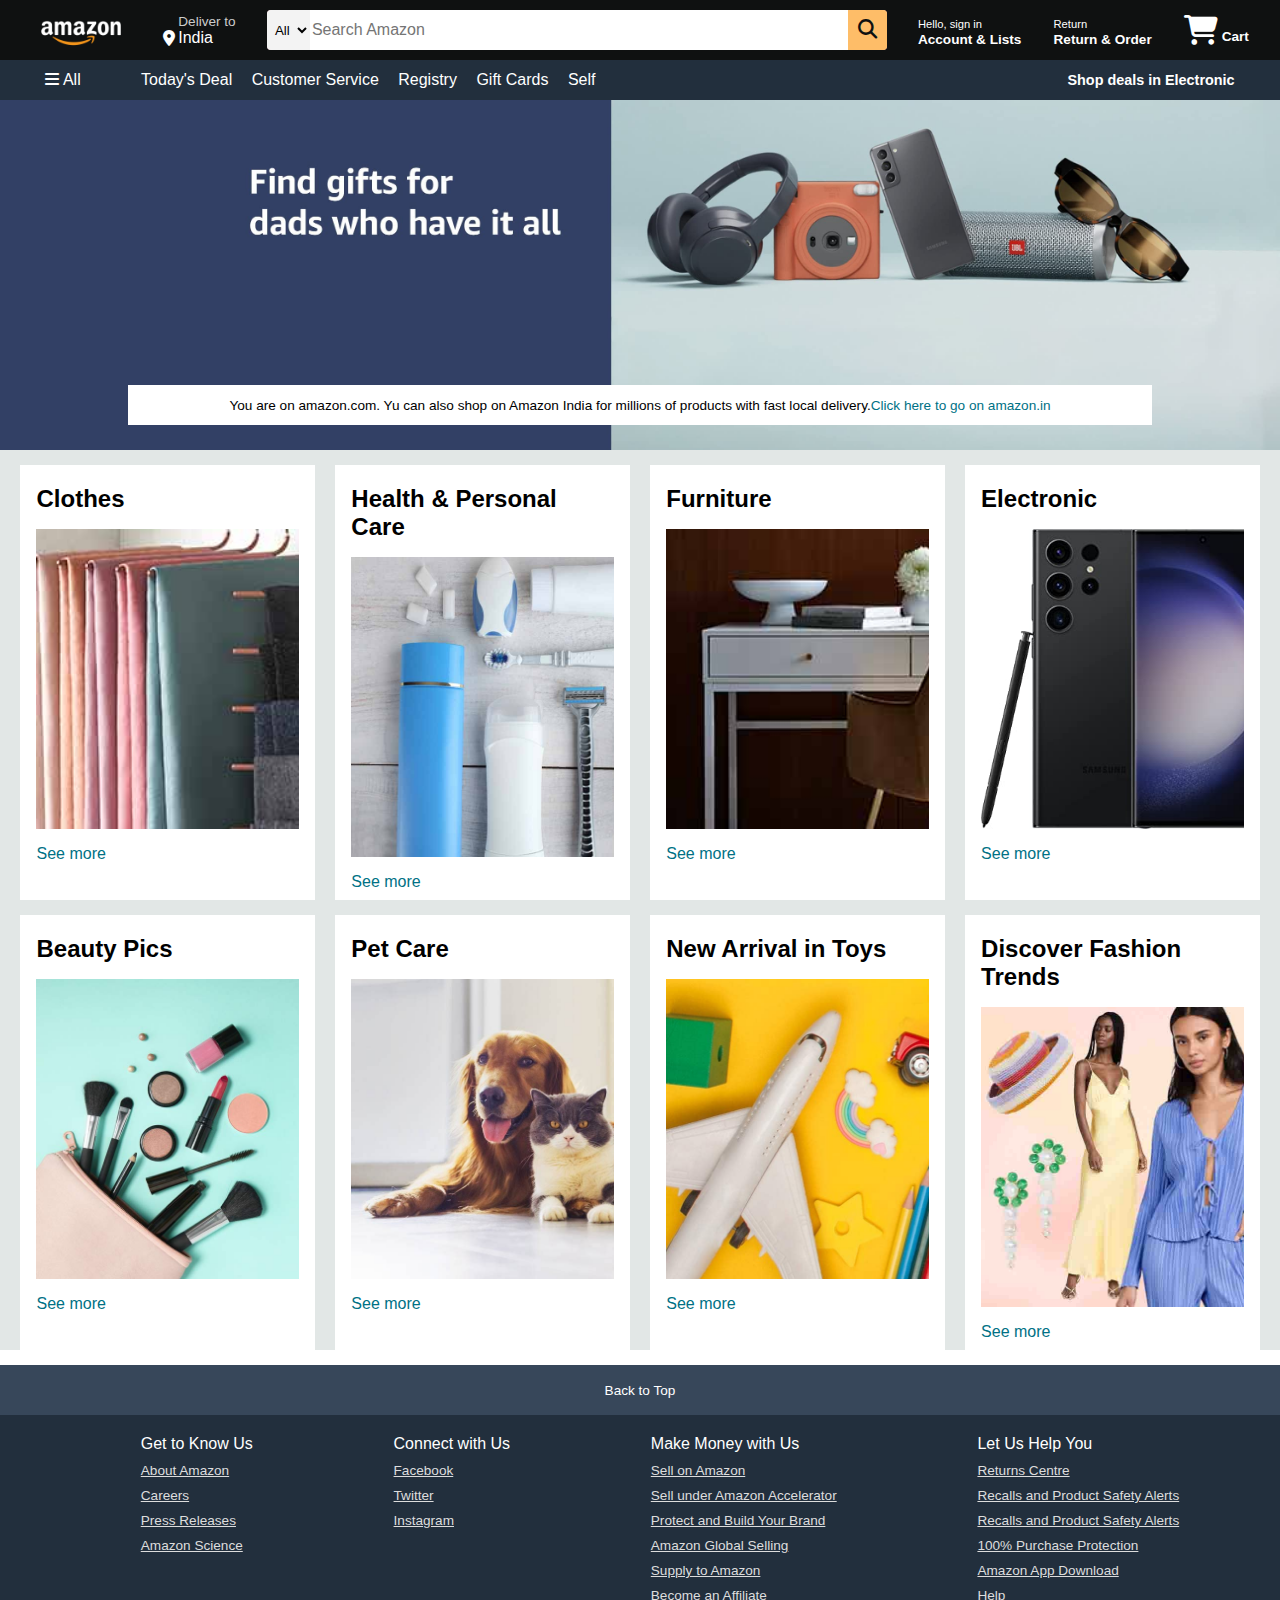
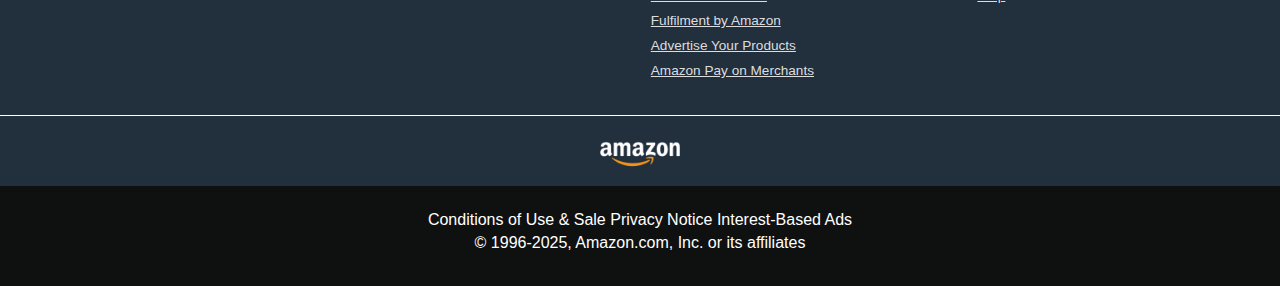
<file: Amazon/index.html>
<!DOCTYPE html>
<html lang="en">
<head>
    <meta charset="UTF-8">
    <meta name="viewport" content="width=device-width, initial-scale=1.0">
    <title>Amazon</title>
    <link rel="stylesheet" href="https://cdnjs.cloudflare.com/ajax/libs/font-awesome/6.7.2/css/all.min.css" integrity="sha512-Evv84Mr4kqVGRNSgIGL/F/aIDqQb7xQ2vcrdIwxfjThSH8CSR7PBEakCr51Ck+w+/U6swU2Im1vVX0SVk9ABhg==" crossorigin="anonymous" referrerpolicy="no-referrer" />
    <link rel="stylesheet" href="./style.css">
</head>
<body>
    <header>
        <div class="navbar">
            <div class="nav-logo border">
                <div class="logo"></div>
            </div>
            <div class="nav-address border">
                <p class="add-first">Deliver to</p>
                <div class="add-icon">
                    <i class="fa-solid fa-location-dot"></i>
                    <p class="add-second">India</p>
                </div>
            </div>

            <div class="nav-search">
                <select class="search-select">
                    <option>All</option>
                </select>
                <input placeholder="Search Amazon" class="search-input">
                <div class="search-icon">
                    <i class="fa-solid fa-magnifying-glass"></i>
                </div>
            </div>

            <div class="nav-singin border">
                <p><span>Hello, sign in</span></p>
                <p class="nav-second">Account & Lists</p>
            </div >

            <div class="nav-return border">
                <p><span>Return</span></p>
                <p class="nav-second">Return & Order</p>
            </div >

            <div class="nav-cart border">
                <i class="fa-solid fa-cart-shopping"></i>
                Cart
            </div>
        </div>

        <div class="panel">
            <div class="panel-all">
                <i class="fa-solid fa-bars"></i>
                All
            </div>
            <div class="panel-ops">
                <p>Today's Deal</p>
                <p>Customer Service</p>
                <p>Registry</p>
                <P>Gift Cards</P>
                <p>Self</p>
            </div>
            <div class="panel-deals">
                Shop deals in Electronic
            </div>
        </div>
    </header> 
    
    <div class="hero-section">
        <div class="hero-msg">
            <p>You are on amazon.com. Yu can also shop on Amazon India for millions of products with fast local delivery.<a>Click here to go on amazon.in</a> </p>
        </div>
    </div>

    <div class="shop-section">
        <div class="box">
            <div class="box-content">
                <h2>Clothes</h2>
                <div class="box-img" style="background-image: url('./images/box1_image.jpg');"></div>
                <p>See more</p>
            </div>
        </div>
        <div class="box">
            <div class="box-content">
                <h2>Health & Personal Care</h2>
                <div class="box-img" style="background-image: url('./images/box2_image.jpg');"></div>
                <p>See more</p>
            </div>
        </div>
        <div class="box">
            <div class="box-content">
                <h2>Furniture</h2>
                <div class="box-img" style="background-image: url('./images/box3_image.jpg');"></div>
                <p>See more</p>
            </div>
        </div>
        <div class="box">
            <div class="box-content">
                <h2>Electronic</h2>
                <div class="box-img" style="background-image: url('./images/box4_image.jpg');"></div>
                <p>See more</p>
            </div>
        </div>

        <div class="box">
            <div class="box-content">
                <h2>Beauty Pics</h2>
                <div class="box-img" style="background-image: url('./images/box5_image.jpg');"></div>
                <p>See more</p>
            </div>
        </div>
        <div class="box">
            <div class="box-content">
                <h2>Pet Care</h2>
                <div class="box-img" style="background-image: url('./images/box6_image.jpg');"></div>
                <p>See more</p>
            </div>
        </div>
        <div class="box">
            <div class="box-content">
                <h2>New Arrival in Toys</h2>
                <div class="box-img" style="background-image: url('./images/box7_image.jpg');"></div>
                <p>See more</p>
            </div>
        </div>
        <div class="box">
            <div class="box-content">
                <h2>Discover Fashion Trends</h2>
                <div class="box-img" style="background-image: url('./images/box8_image.jpg');"></div>
                <p>See more</p>
            </div>
        </div>
    </div>

    <footer>
        <div class="foot-panel1">
            Back to Top
        </div>

        <div class="foot-panel2">
            <ul>
                <p>Get to Know Us</p>
                <a href="">About Amazon</a>
                <a href="">Careers</a>
                <a href="">Press Releases</a>
                <a href="">Amazon Science</a>
            </ul>

            <ul>
                <p>Connect with Us</p>
                <a href="">Facebook</a>
                <a href="">Twitter</a>
                <a href="">Instagram</a>
            </ul>

            <ul>
                <p>Make Money with Us</p>
                <a href="">Sell on Amazon</a>
                <a href="">Sell under Amazon Accelerator</a>
                <a href="">Protect and Build Your Brand</a>
                <a href="">Amazon Global Selling</a>
                <a href="">Supply to Amazon</a>
                <a href="">Become an Affiliate</a>
                <a href="">Fulfilment by Amazon</a>
                <a href="">Advertise Your Products</a>
                <a href="">Amazon Pay on Merchants</a>
            </ul>


            <ul>
                <p>Let Us Help You</p>
                <a href="">Returns Centre</a>
                <a href="">Recalls and Product Safety Alerts</a>
                <a href="">Recalls and Product Safety Alerts</a>
                <a href="">100% Purchase Protection</a>
                <a href="">Amazon App Download</a>
                <a href="">Help</a>
            </ul>
        </div>

        <div class="foot-panel3">
            <div class="logo"></div>
        </div>

        <div class="foot-panel4">
            <div class="pages">
                <a>Conditions of Use & Sale</a>
                <a>Privacy Notice</a>
                <a>Interest-Based Ads</a>
            </div>
            <div class="copyright">
                © 1996-2025, Amazon.com, Inc. or its affiliates 
            </div>
        </div>
    </footer>
</body>
</html>
</file>
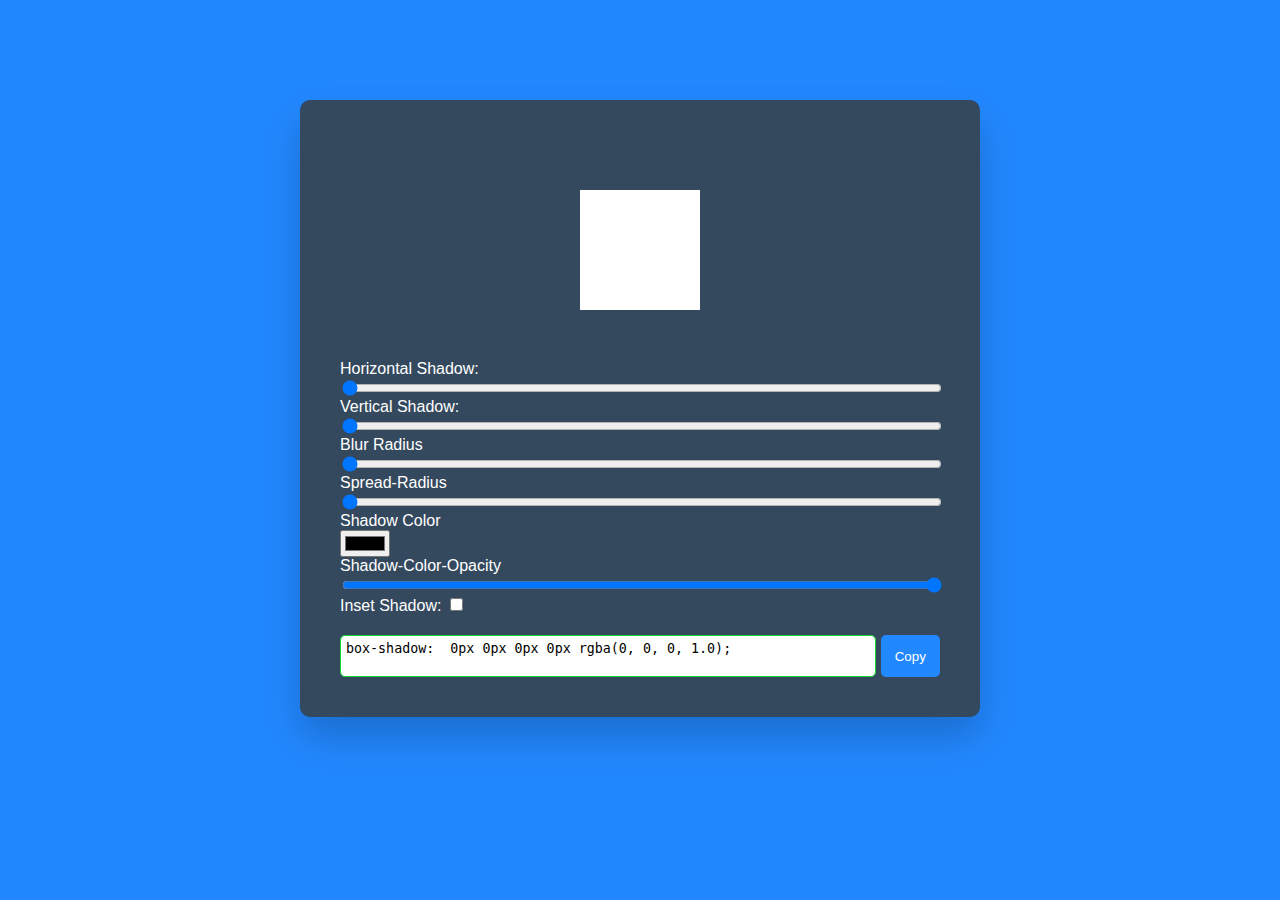
<file: Box-shadow/index.html>
<!DOCTYPE html>
<html lang="en">
<head>
    <meta charset="UTF-8">
    <meta name="viewport" content="width=device-width, initial-scale=1.0">
    <title>Box Shadow Generator</title>
    <link rel="stylesheet" href="./style.css">
</head>
<body>
    <div class="container">
        <div class="result">
            <div id="element"></div>
        </div>
        <div class="sliders">
            <div class="slider-wrapper">
                <label for="h-shadow">Horizontal Shadow:</label>
                <input type="range" id="h-shadow" max="100" min="0" value="0">
            </div>

            <div class="slider-wrapper">
                <label for="v-shadow">Vertical Shadow:</label>
                <input type="range" id="v-shadow" max="100" min="0" value="0">
            </div>

            <div class="slider-wrapper">
                <label for="blur-radius">Blur Radius</label>
                <input type="range" id="blur-radius" max="100" min="0" value="0">
            </div>

            <div class="slider-wrapper">
                <label for="spread-radius">Spread-Radius</label>
                <input type="range" id="spread-radius" max="100" min="0" value="0">
            </div>

            <div class="slider-wrapper">
                <label for="shadow-color">Shadow Color</label>
                <input type="color" id="shadow-color" 
                >
            </div>

            <div class="slider-wrapper">
                <label for="shadow-color-opacity">Shadow-Color-Opacity</label>
                <input type="range" id="shadow-color-opacity" max="1" min="0" value="1" step="0.1">
            </div>

            <div class="input-wrapper">
                <label for="shadow-inset">Inset Shadow:</label>
                <input type="checkbox" id="shadow-inset">
            </div>

            <div class="code-wrapper">
                <textarea id="code" rows="2"></textarea>
                <button onclick="copyCode()">Copy</button>
            </div>


        </div>
    </div>
    <script src="./app.js"></script>
</body>
</html>
</file>
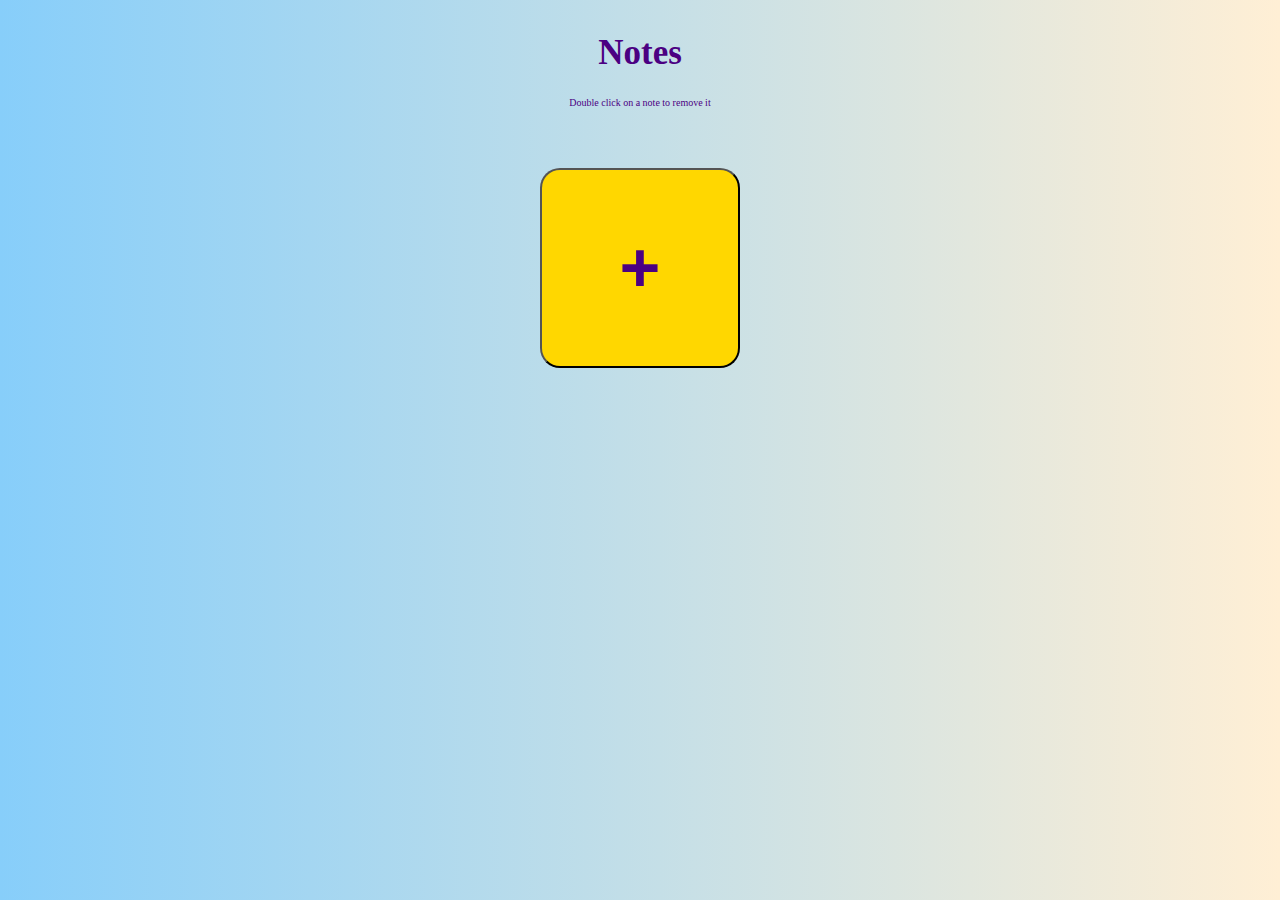
<file: Notes/index.html>
<!DOCTYPE html>
<html lang="en">
<head>
    <meta charset="UTF-8">
    <meta name="viewport" content="width=device-width, initial-scale=1.0">
    <title>Notes Application</title>
    <link rel="stylesheet" href="./style.css">
</head>
<body>

    <h1 class ="heading">Notes</h1>
    <p class="info-text">Double click on a note to remove it</p>

    <div class="app" id="App">
        <!-- <textarea class="note" cols="30" rows="10" placeholder="Empty Note"></textarea> -->
        <button class="btn" id="btn">+</button>
    </div>
    
    <script src="./script.js"></script>
</body>
</html>
</file>
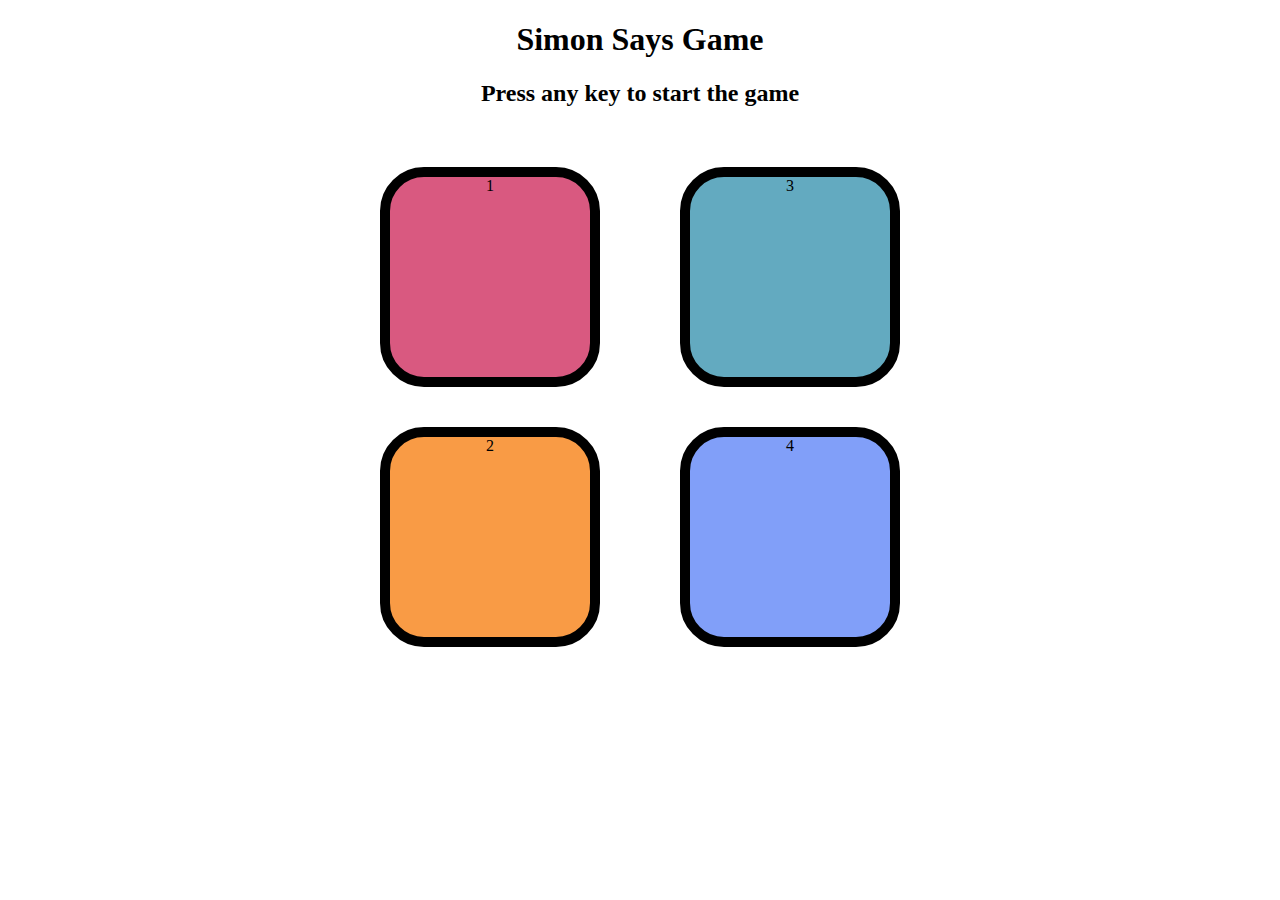
<file: simon game/index.html>
<!DOCTYPE html>
<html lang="en">
<head>
    <meta charset="UTF-8">
    <meta name="viewport" content="width=device-width, initial-scale=1.0">
    <title>Simon Game</title>
    <link rel="stylesheet" href="./style.css">
</head>
<body>
    <h1>Simon Says Game</h1>
    <h2>Press any key to start the game</h2>
    <div class="btn-container">
        <div class="line-one">
            <div class="btn red " type="button" id="red">1</div>
            <div class="btn yellow" type="button" id="yellow">2</div> 
        </div>
        <div class="line-two">
            <div class="btn green" type = "button" id="green">3</div>
            <div class="btn purple" type = "button" id="purple">4</div>         
       </div>
    </div>
    <script src="./script.js"></script>
</body>
</html>
</file>
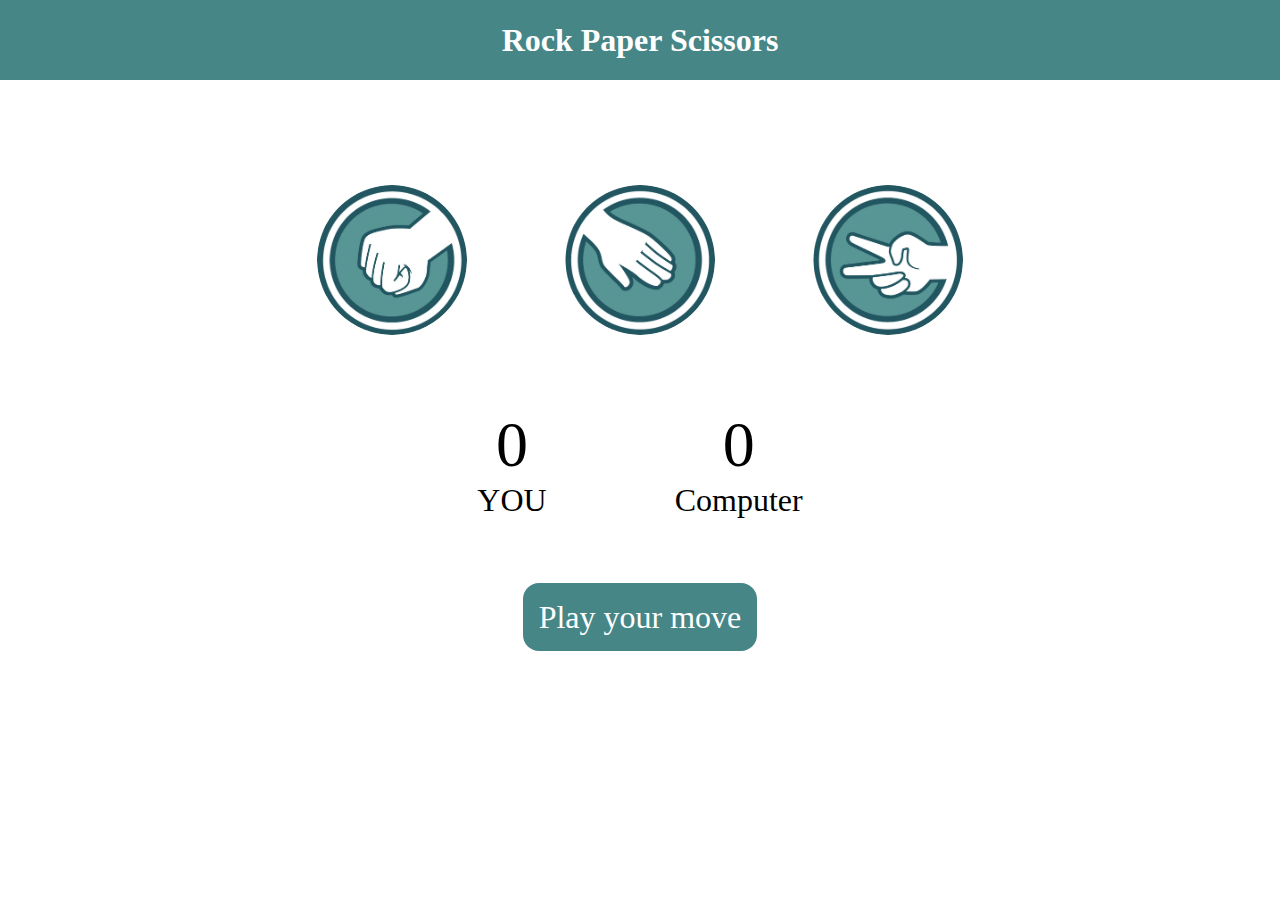
<file: Stone, Paper & Scissors Game/index.html>
<!DOCTYPE html>
<html lang="en">
<head>
    <meta charset="UTF-8">
    <meta name="viewport" content="width=device-width, initial-scale=1.0">
    <title>Game</title>
    <link rel="stylesheet" href="./style.css">
</head>
<body>
    <h1>Rock Paper Scissors</h1>
    <div class="choices">
        <div class="choice" id="rock">
            <img src="./images/rock.png">
        </div>
        <div class="choice" id="paper">
            <img src="./images/paper.png">
        </div>
        <div class="choice" id="scissors">
            <img src="./images/scissor.png">
        </div>
    </div>
    <div class="score-board">
        <div class="score">
            <p id="user-score">0</p>
            <p>YOU</p>
        </div>
        <div class="score">
            <p id="comp-score">0</p>
            <p>Computer</p>
        </div>
    </div>

    <div class="msg-container">
        <p id="msg">Play your move</p>
    </div>
</body>
<script src="./script.js"></script>
</html>
</file>
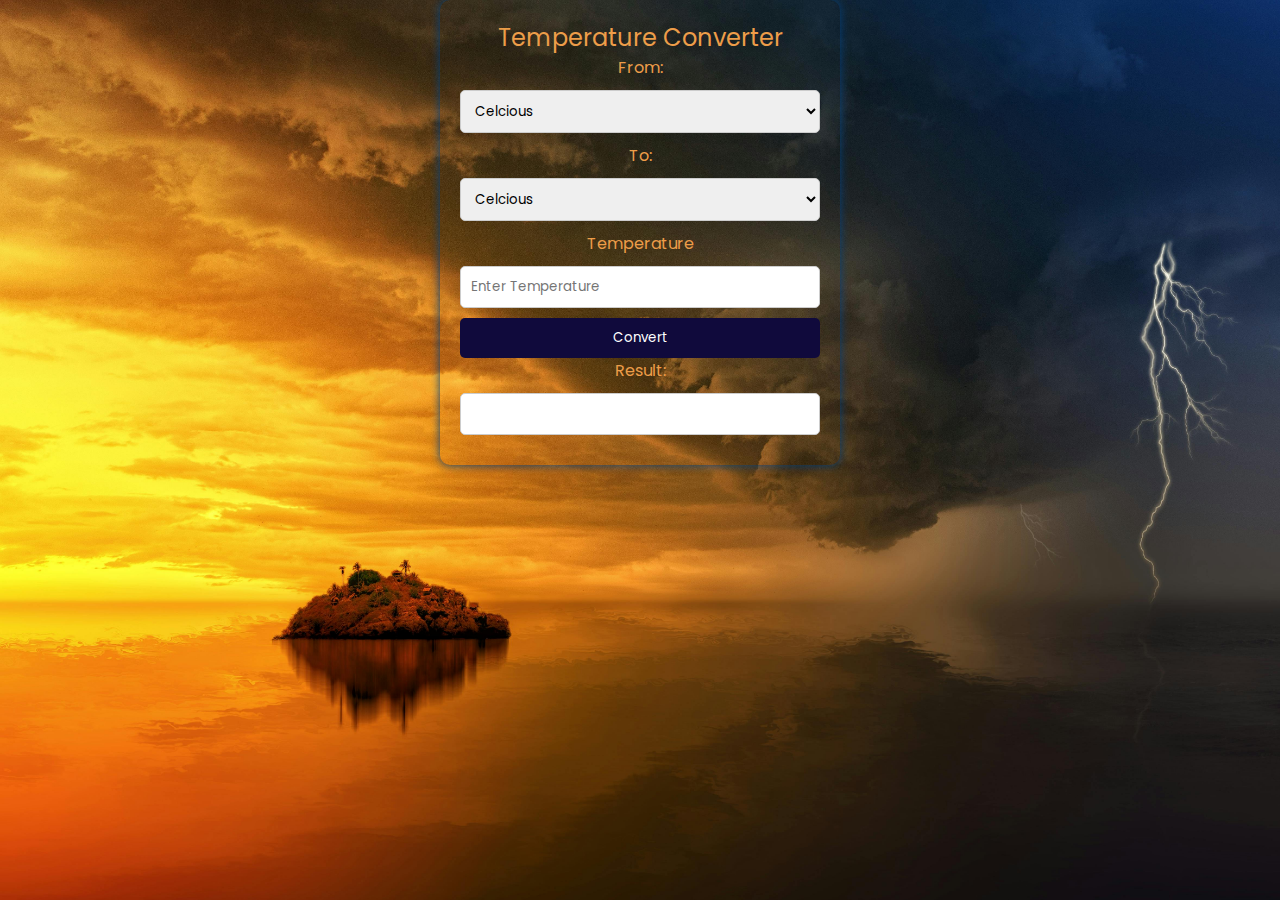
<file: Temperature-Converter/index.html>
<!DOCTYPE html>
<html lang="en">

<head>
    <meta charset="UTF-8">
    <meta name="viewport" content="width=device-width, initial-scale=1.0">
    <title>Temperature Converter</title>
    <link rel="stylesheet" href="./stylesheet.css"> 
    <link rel="preconnect" href="https://fonts.googleapis.com" />
    <link rel="preconnect" href="https://fonts.gstatic.com" crossorigin />
    <link
        href="https://fonts.googleapis.com/css2?family=Poppins&display=swap"
        rel="stylesheet"
      />
</head>

<body> 
<div class="background">
    <div class="converter">
        <h2>Temperature Converter</h2>
        <label for="fromUnit">From:</label>
        <select id="fromUnit">
            <option value="C">Celcious</option>
            <option value="F">Fahrenheit</option>
            <option value="K">Kelvin</option>
        </select>
        
        <label for="toUnit">To:</label>
        <select id="toUnit">
            <option value="C">Celcious</option>
            <option value="F">Fahrenheit</option>
            <option value="K">Kelvin</option>
        </select>

        <label for="temperature">Temperature</label>
        <input type="number" id="temperature" placeholder="Enter Temperature">
        <button onclick="convert()">Convert</button>

        <label for="result">Result:</label>
        <input type="text" id="result" readonly>
    </div> 

<script src="./script.js"></script>  
</div> 
</body>

</html>
</file>
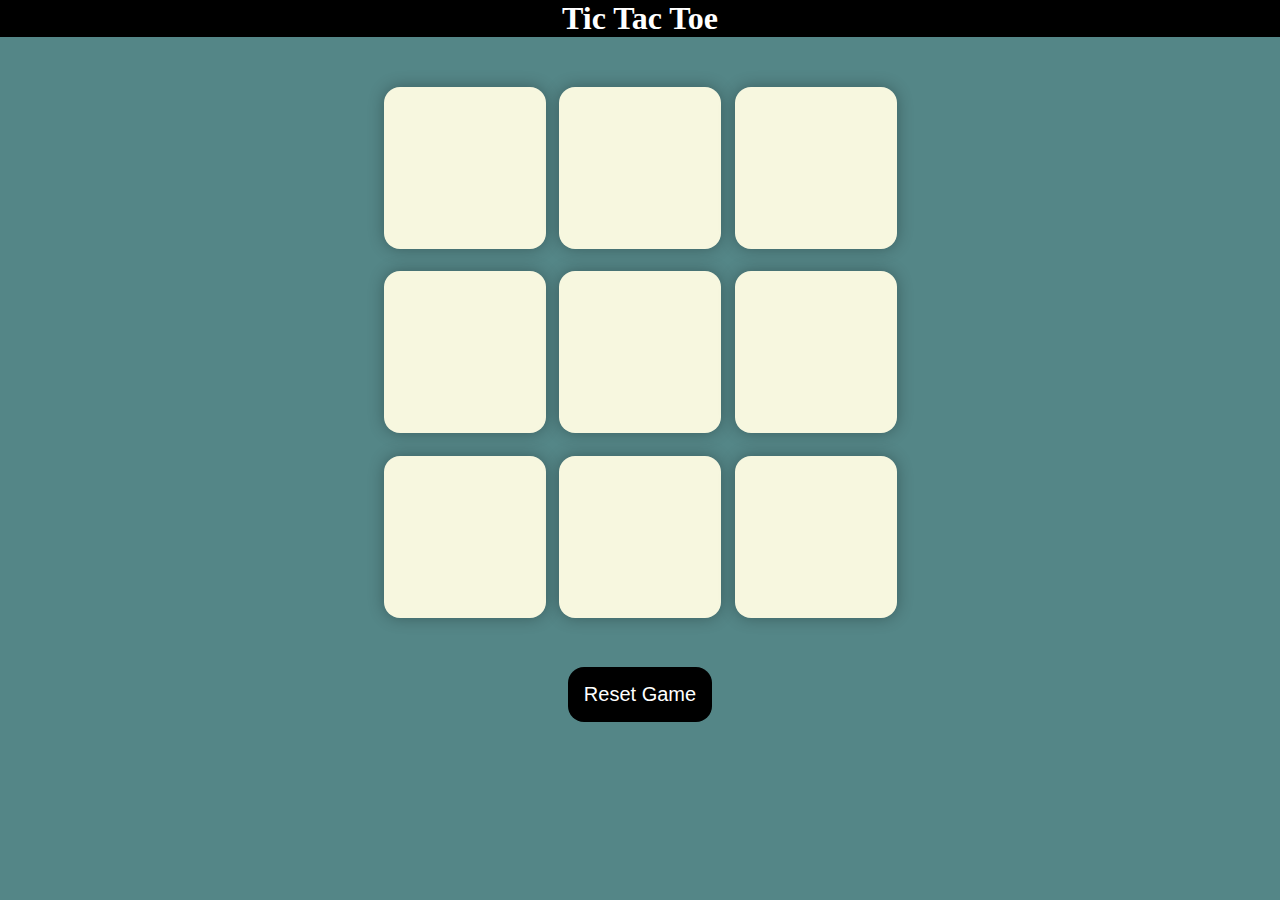
<file: TIC TAC TOE Game/index.html>
<!DOCTYPE html>
<html lang="en">
<head>
    <meta charset="UTF-8">
    <meta name="viewport" content="width=device-width, initial-scale=1.0">
    <title>Tic Tac Toe Game</title>
    <link rel="stylesheet" href="./style.css">
</head>
<body>
    <div class="msg-container hide">
        <p id="msg">winner</p>
        <button id="new-btn">New Game</button>
    </div>
    <main>
        <h1>Tic Tac Toe</h1>
        <div class="container">
            <div class="game">
                <div class="box"></div>
                <div class="box"></div>
                <div class="box"></div>
                <div class="box"></div>
                <div class="box"></div>
                <div class="box"></div>
                <div class="box"></div>
                <div class="box"></div>
                <div class="box"></div>
            </div>
        </div>
        <button id="reset-btn">Reset Game</button>
    </main>
    <script src="./script.js"></script>
</body>
</html>
</file>
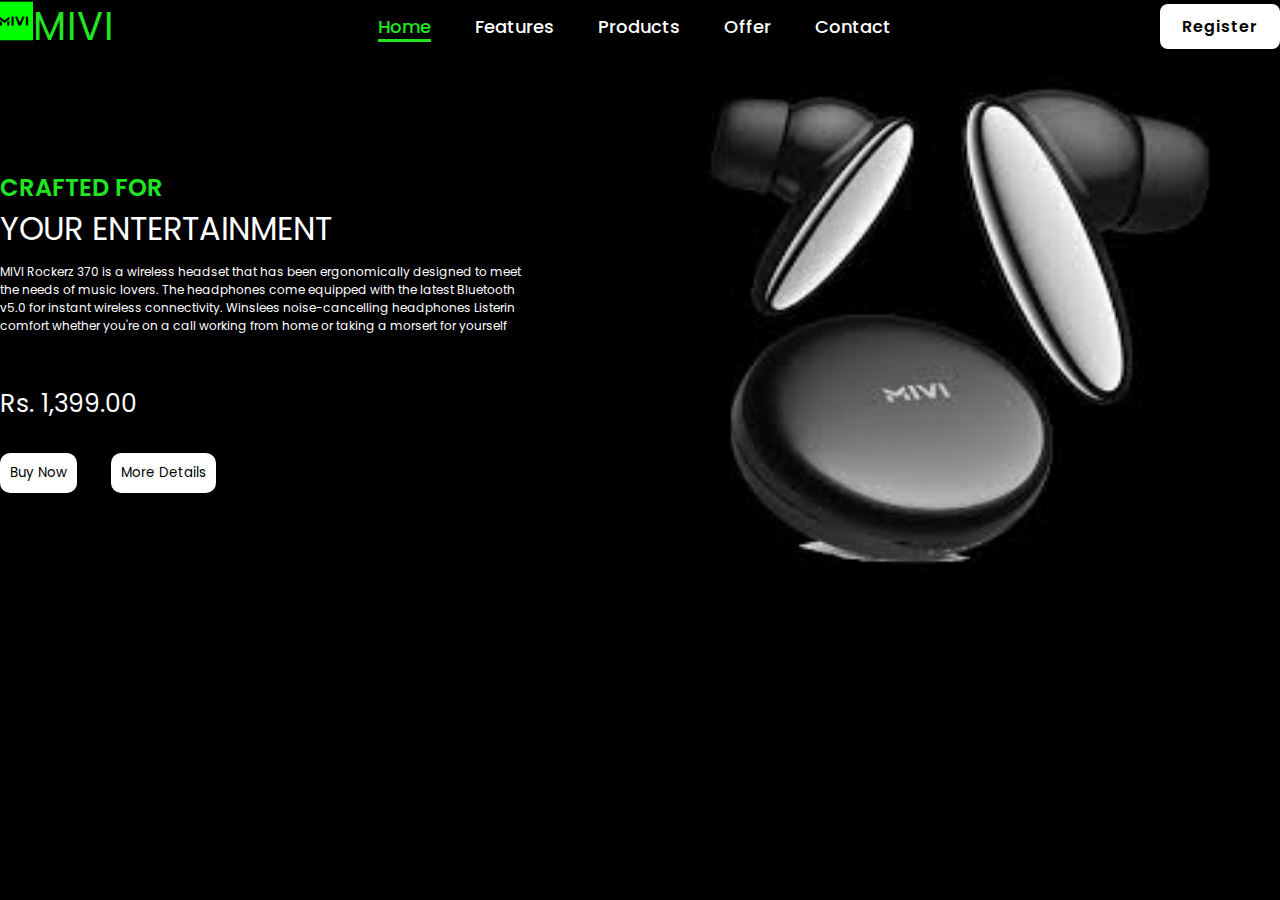
<file: Mivi_Landingpage/MIVI/index.html>
<!DOCTYPE html>
<html lang="en">
<head>
  <meta charset="UTF-8">
  <meta name="viewport" content="width=device-width, initial-scale=1.0">
  <title>MIVI-Airpods</title>
  <link rel="stylesheet" href="./style.css">
  <link rel="preconnect" href="https://fonts.googleapis.com" />
  <link rel="preconnect" href="https://fonts.gstatic.com" crossorigin />
  <link
      href="https://fonts.googleapis.com/css2?family=Poppins&display=swap"
      rel="stylesheet"
    />
    <link
      rel="stylesheet"
      href="https://cdnjs.cloudflare.com/ajax/libs/font-awesome/6.4.0/css/all.min.css"
    />
</head>
<body>
  <header class="header">
    <a href="#" class="logo"> <img src="./logo.png" alt=""><span>MIVI</span></a>

    <nav class="navbar">
        <a href="#" class="active">Home</a>
        <a href="#">Features</a>
        <a href="#">Products</a>
        <a href="#">Offer</a>
        <a href="#">Contact</a>
     </nav>
     <a href="#" class="register">Register</a>
</header>
<div class="container">
  <div class="left">
    <h2>CRAFTED FOR <h2>
      <h1>YOUR ENTERTAINMENT</h1>
      <p>MIVI Rockerz 370 is a wireless headset that has been ergonomically
       designed to meet the needs of music lovers. The headphones come
        equipped with the latest Bluetooth v5.0 for instant wireless connectivity.
        Winslees noise-cancelling headphones Listerin comfort whether you're on a 
        call working from home or taking a morsert for yourself</p>
        <h3>Rs. 1,399.00</h3>
        <button>Buy Now</button>
        <button>More Details</button>
  </div>

  <div class="right">
    <img src="./right.jpeg" alt="">
  </div>
</div>
</body>
</html>
</file>
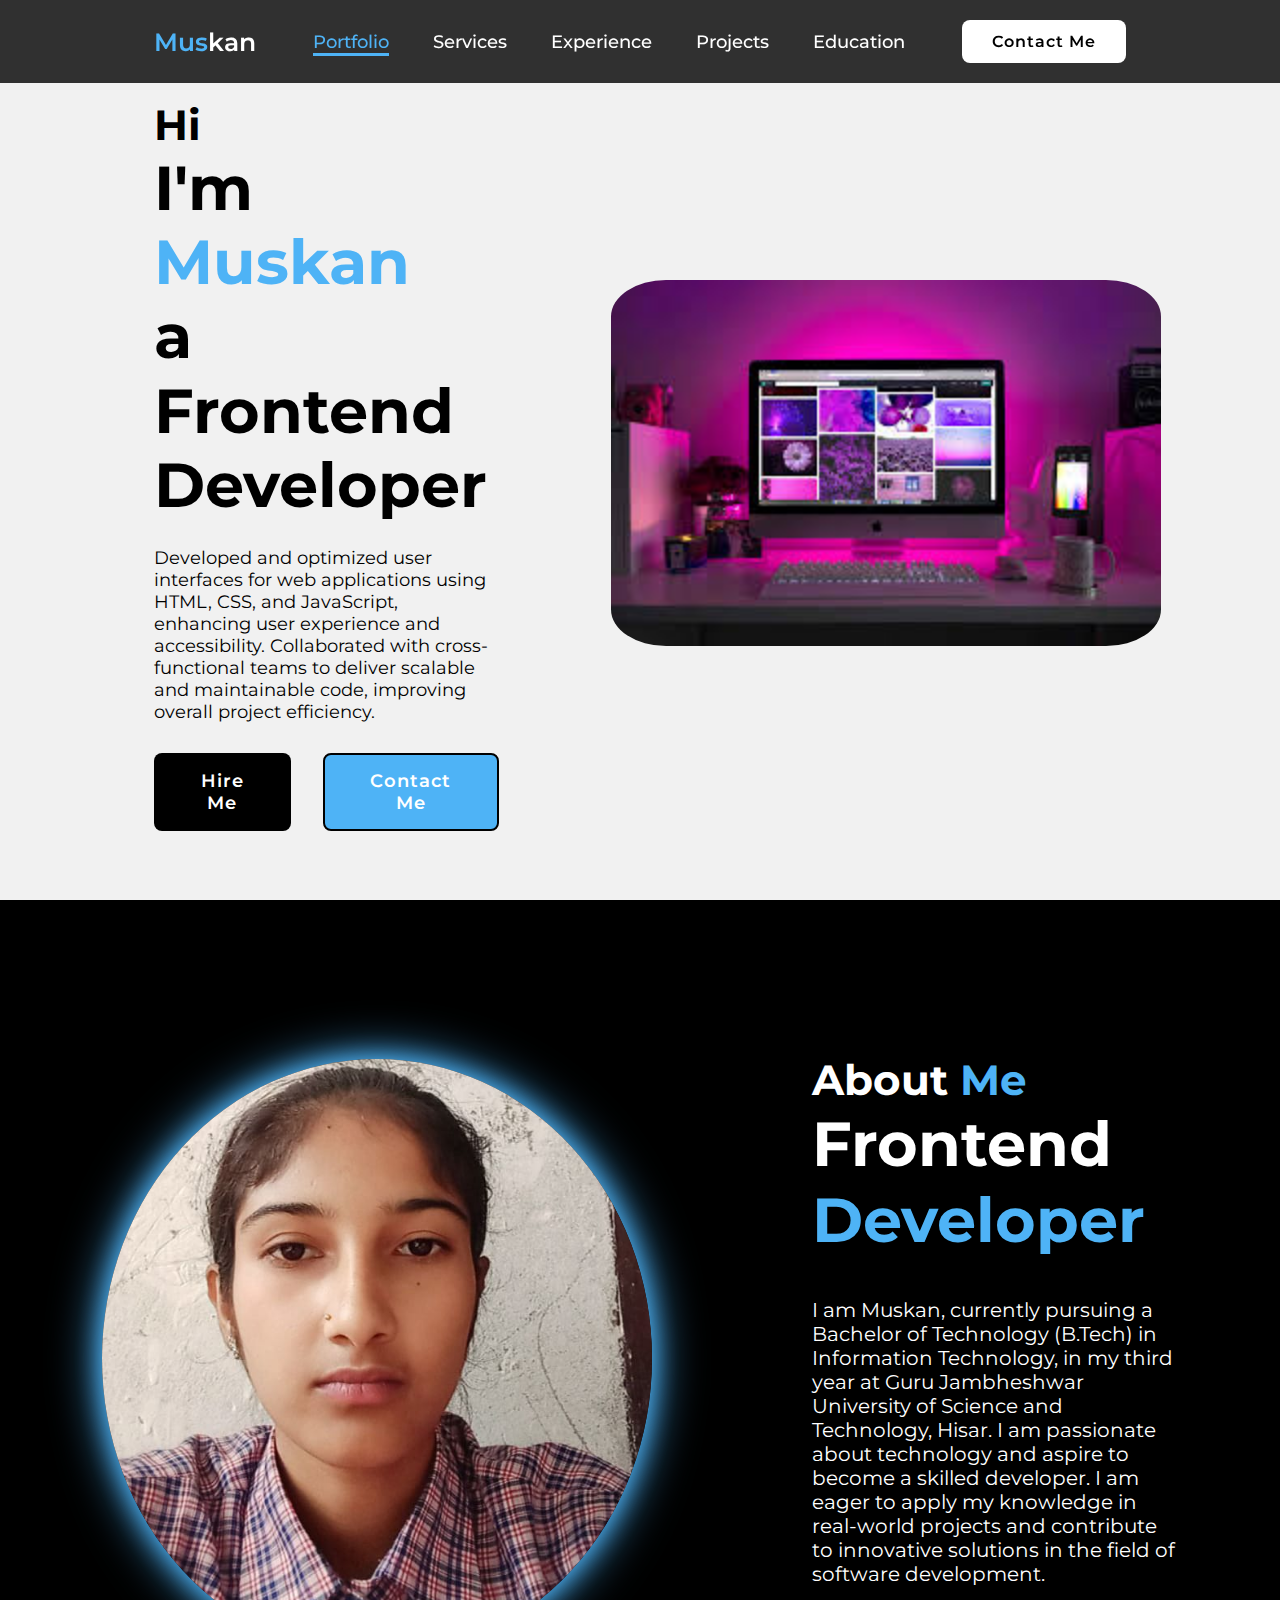
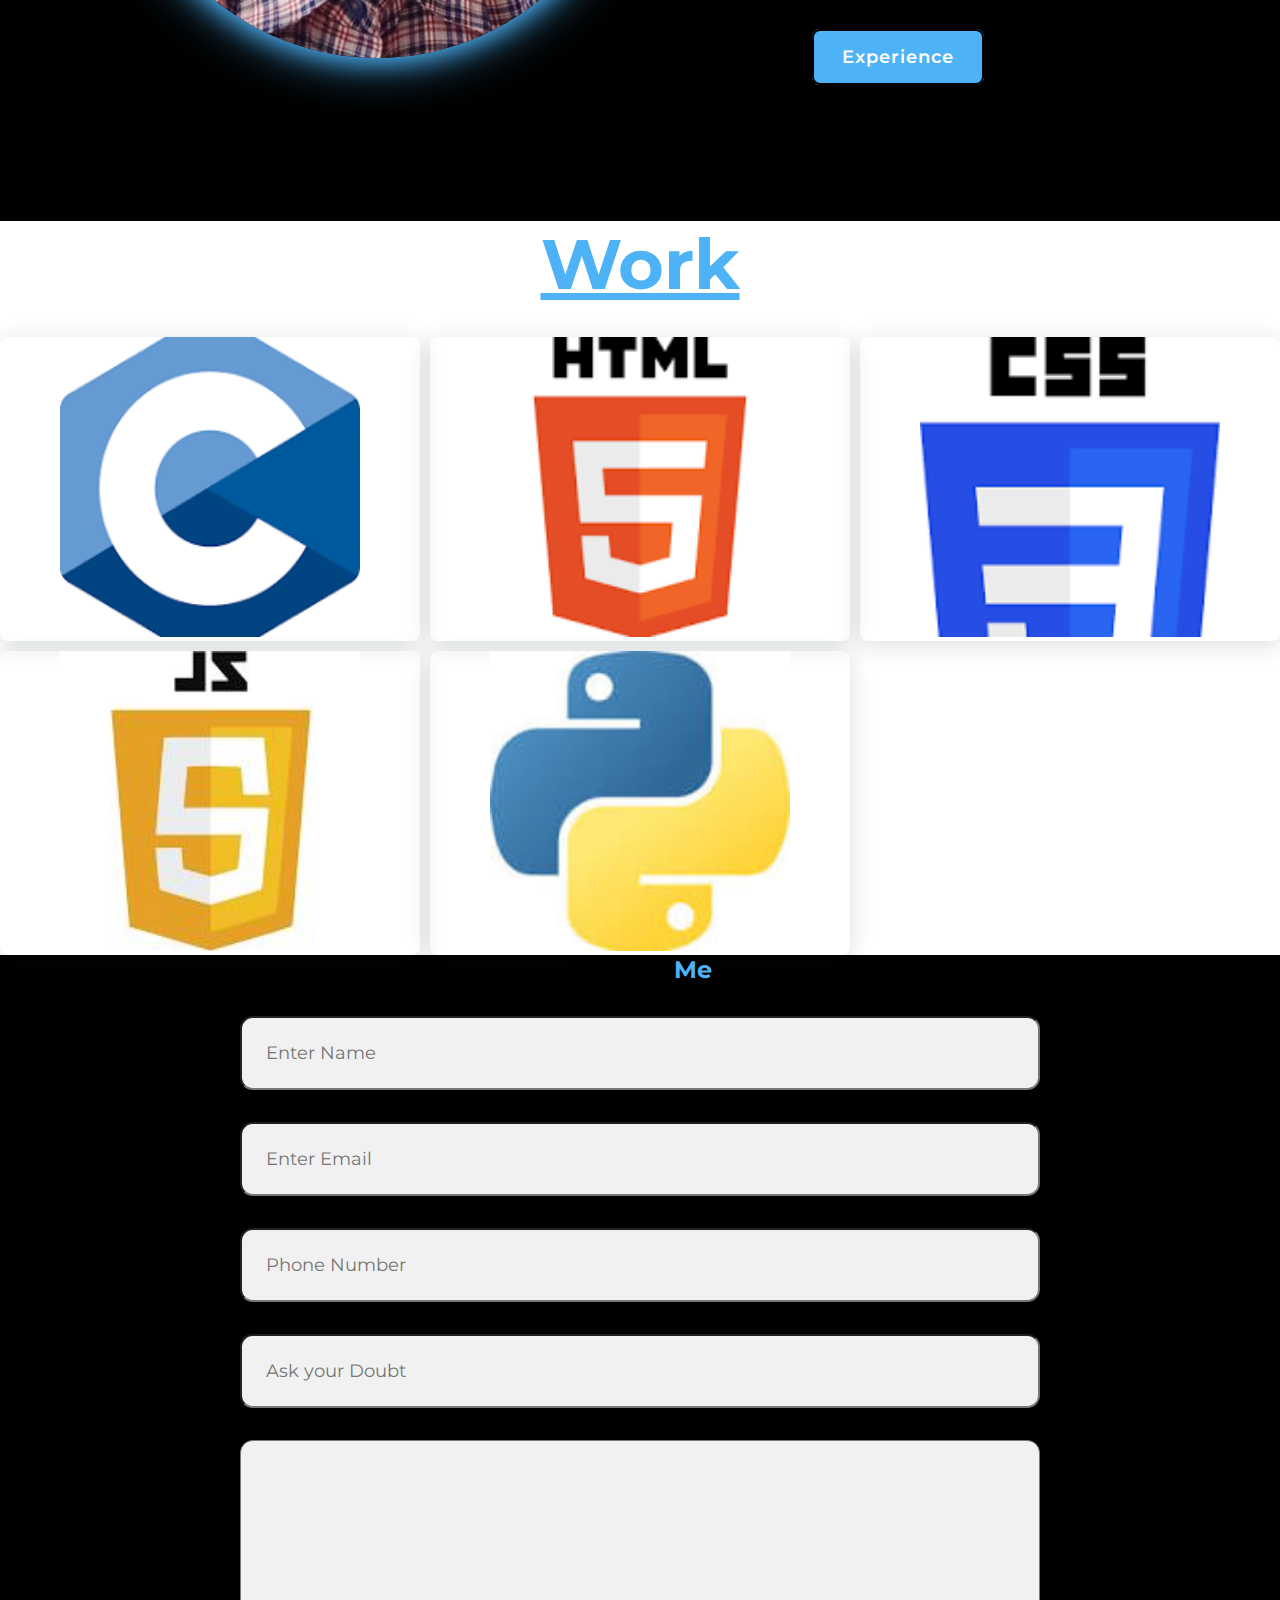
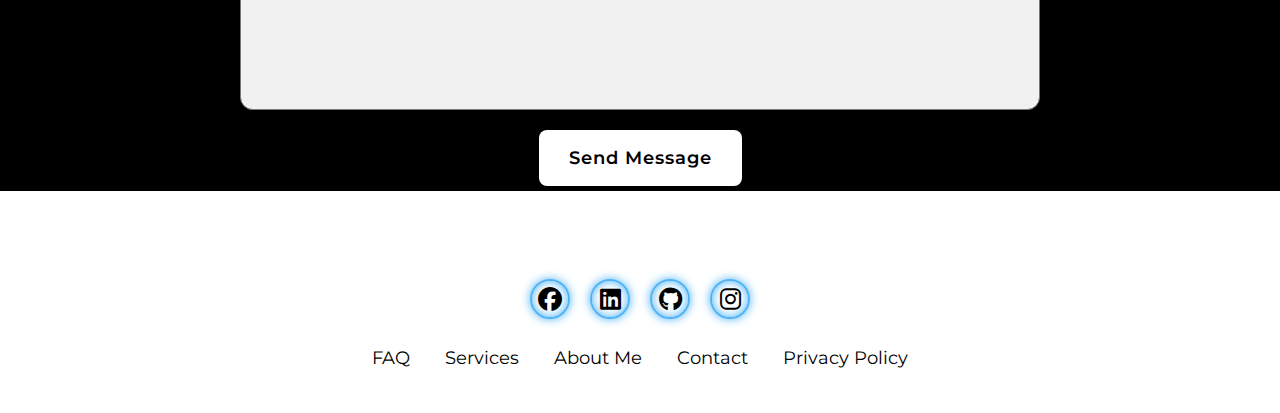
<file: Myportfolio/Portfolio/index.html>
<!DOCTYPE html>
<html lang="en">
<head>
    <meta charset="UTF-8">
    <meta name="viewport" content="width=device-width, initial-scale=1.0">
    <title>My Portfolio</title>
    <link rel="stylesheet" href="./style.css">
    <link rel="stylesheet" href="https://cdnjs.cloudflare.com/ajax/libs/font-awesome/6.4.0/css/all.min.css"/>
        <link rel="preconnect" href="https://fonts.googleapis.com">
    <link rel="preconnect" href="https://fonts.gstatic.com" crossorigin>
    <link href="https://fonts.googleapis.com/css2?family=Montserrat:ital,wght@300;400;500;600;700&display=swap"
     rel="stylesheet">
</head>
<body>
    <!-- Header -->
    <header class="header">
        <a href="#" class="logo"><span>Mus</span>kan</a>
    
        <nav class="navbar">
            <a href="#" class="active">Portfolio</a>
            <a href="#">Services</a>
            <a href="#">Experience</a>
            <a href="#">Projects</a>
            <a href="#">Education</a>
         </nav>
         <a href="#" class="contact">Contact Me</a>
    </header>
    <section class="home">
        <div class="home-content">
            <h3>Hi</h3>
            <h1>I'm <span>Muskan<br></span>a Frontend Developer</h1>
            <p>Developed and optimized user interfaces for web applications 
                using HTML, CSS, and JavaScript, enhancing user experience and accessibility.
                Collaborated with cross-functional teams to deliver scalable and maintainable
                 code, improving overall project efficiency.</p>

            <div class="btn-box">
                <button class="btn-1">Hire Me</button>
                <button class="btn-2">Contact Me</button>
            </div>
        </div>
        <div class="img-box">
            <img src="./computer.jpeg" alt="">
        </div>
    </section>

    <!-- About -->
    <section class="about">
        
        <div class="about-img">
            <img src="./myimg.jpeg" alt="">
        </div>

        <div class="about-content">
            <h2 class="heading">About <span>Me</span></h2>
            <h3>Frontend <SPan>Developer</SPan></h3>
            <p>I am Muskan, currently pursuing a Bachelor of Technology (B.Tech) 
                in Information Technology, in my third year at Guru Jambheshwar
                 University of Science and Technology, Hisar. I am passionate 
                 about technology and aspire to become a skilled developer.
                  I am eager to apply my knowledge in real-world projects and
                   contribute to innovative solutions in the field of software development.</p>
            <a href="#" class="btn-2">Experience</a>
        </div>
    </section>
    
    <!-- Work Section -->
    <section class="work-section" id="work">
        <h2 class="section-title">Work</h2>
        <div class="work__container bd-grid">
        <div class="work__img">
                <img src="./c.png" alt="">
        </div>
        <div class="work__img">
                <img src="./html.png" alt="">
        </div>
        <div class="work__img">
                <img src="./css.png" alt="">
        </div>
        <div class="work__img">
                <img src="./js.jpeg" alt="">
        </div>
        <div class="work__img">
                <img src="./python.jpeg" alt="">
        </div>
        
        </div>
        </section>
        
<!-- Contact Form -->
    <section class="contact-form">
        <h2 class="contact-me">Contact <span>Me</span></h2>

        <form action="#">
            <div class="input-box">
                <input type="text" placeholder="Enter Name">
                <input type="email" placeholder="Enter Email">
            </div>
            <div class="input-box">
                <input type="number" placeholder="Phone Number">
                <input type="text" placeholder="Ask your Doubt">
            </div>
            <textarea name="" id="" cols="30" rows="10"></textarea>
            <input type="submit" value="Send Message" class="submit">
        </form>
    </section>

    <!-- Footer -->
    <footer class="footer">

        <div class="social">
            <a href="https://www.facebook.com/profile.php?id=61563819675458&sk=about">
                <i class="fa-brands fa-facebook"></i></a>
            <a href="https://www.linkedin.com/in/muskan-kashyap-a71b11288">
                <i class="fa-brands fa-linkedin"></i></a>
            <a href="https://github.com/"><i class="fa-brands fa-github"></i></a>
            <a href="https://www.instagram.com/"><i class="fa-brands fa-instagram"></i></a>
        </div>

        <ul class="list">
            <li>
                <a href="#"> FAQ</a>
            </li>

            <li>
                <a href="#">Services</a>
            </li>

            <li>
                <a href="#">About Me</a>
            </li>

            <li>
                <a href="#">Contact</a>
            </li>
            
            <li>
                <a href="#">Privacy Policy</a>
            </li>
        </ul>
    </footer>

</body>
</html>
</file>
<file: Amazon/style.css>
*{
    margin: 0;
    font-family: Arial, Helvetica, sans-serif;
    border: border-box;
}

.navbar{
    height: 60px;
    background-color: #0f1111;
    color: white;
    display: flex;
    align-items: center;
    justify-content: space-evenly;
}

.nav-logo{
    height: 50px;
    width: 100px;
}

.logo{
    background-image: url("./images/amazon_logo.png");
    background-size: cover;
    height: 50px;
    width: 100%;  
}

.border{
    border: 1.5px solid transparent;
}

.border:hover{
    border: 1.5px solid white;
}

/* box2 */
.add-first{
    color: #cccccc;
    font-size: 0.85rem;
    margin-left: 15px;
}

.add-second{
    font-size: 1rem;
    margin-left: 3px;
}

.add-icon{
    display: flex;
    align-items: center;
}

/* box3 */
.nav-search{
    display: flex;
    justify-content: space-evenly;
    background-color: pink;
    width: 620px;
    height: 40px;
    border-radius: 4px;
}

.search-select{
    background-color: #f3f3f3;
    width: 50px;
    text-align: center;
    border-top-left-radius: 4px;
    border-bottom-left-radius: 4px;
    border: none;
}

.search-input{
    width: 100%;
    font-size: 1rem;
    border: none;
}

.search-icon{
    width: 45px;
    display: flex;
    justify-content: center;
    align-items: center;
    font-size: 1.2rem;
    background-color: #febd68;
    border-top-right-radius: 4px;
    border-bottom-right-radius: 4px;
    color: #0f1111;
}

.nav-search:hover{
    border: 2px solid orange;


}
/* box4 */
span{
    font-size: 0.7rem;
}

.nav-second{
    font-size: 0.85rem;
    font-weight: 700;
}

/* box5 */
.nav-cart i{
    font-size: 30px;
}

.nav-cart{
    font-size: 0.85rem;
    font-weight: 700;
}


.panel{
    height: 40px;
    background-color: #222f3d;
    display: flex;
    color: white;
    align-items: center;
    justify-content: space-evenly;
}

.panel-ops p{
    display: inline;
    margin-left: 15px;
}

.panel-ops{
    width: 70%;
}

.panel-deals{
    font-size: 0.9rem;
    font-weight: 700;
}

.hero-section{
    background-image: url(./images/hero_image.jpg);
    height: 350px;
    background-size: cover;
    display: flex;
    justify-content: center;
    align-items: flex-end;
}

.hero-msg{
    background-color: white;
    color: black;
    height: 40px;
    display: flex;
    align-items: center;
    justify-content: center;
    font-size: 0.85rem;
    bottom: 25px;
    width: 80%;
    margin-bottom: 25px;

    }


.hero-msg a{
    color: #007185;
}


.shop-section{
    display: flex;
    flex-wrap: wrap;
    justify-content: space-evenly;
    background-color: #e2e7e6;
}

.box-content{
    margin-left: 1rem;
    margin-right: 1rem;
}

.box{ 
    /* border: 2px solid black; */
    height: 400px;
    width: 23%;
    background-color: white;
    padding: 20px 0px 15px;
    margin-top: 15px;

}

.box-img{
    height: 300px;
    background-size: cover;
    margin-top: 1rem;
    margin-bottom: 1rem;

}

.box-content p{
    color: #007185;
}

/* footer */
footer{
    margin-top: 15px;
}

.foot-panel1{
    background-color: #37475a;
    color: white;
    height: 50px;
    display: flex;
    justify-content: center;
    align-items: center;
    font-size: 0.85rem;
}

.foot-panel2{
    background-color: #222f3d;
    color: white;
    height: 300px;
    display: flex;
    justify-content: space-evenly;
}

ul{
    margin-top: 20px;
}
ul a{
    display: block;
    font-size: 0.85rem;
    margin-top: 10px;
    color: #dddddd;
}

.foot-panel3{
    background-color: #222f3d;
    color: white;
    border-top: 0.5px solid white;
    height: 70px;
    display: flex;
    justify-content: center;
    align-items: center;

}

.logo{
    background-image: url("./images/amazon_logo.png");
    background-size: cover;
    height: 50px;
    width: 100px;
    
}

.foot-panel4{
    background-color: #0f1111;
    color: white;
    height: 100px;
    font-size: o.7rem;
    text-align: center;
}

.pages{
padding-top: 25px;
}

.copyright{
    padding-top: 5px;
}
</file>
<file: Box-shadow/style.css>
body{
    background-color: #2288ff;
    color: #ffffff;
    font-family: sans-serif;
    margin: 0;
    padding: 0;
}

.container{
    background-color: #34495e;
    border-radius: 10px;
    box-shadow: 0 20px 40px rgba(0, 0 ,0, 0.2);
    margin: 100px auto;
    max-width: 600px;
    padding: 40px;
}

.result{
    padding: 50px 0;
    display: flex;
    justify-content: center;
}

#element{
    height: 120px;
    width: 120px;
    background-color: #fff;
    box-shadow: 0 0 20px rgba(0, 0 ,0, 0.5);
}

.slider-wrapper{
    display: flex;
    flex-direction: column;
    justify-content: space-between;
}

input[type="range"]{
    width: 100%;
}

.code-wrapper{
    display: grid;
    grid-template-columns: 9fr 1fr;
    gap: 5px;
    margin-top: 20px;
}

textarea{
    resize: none;
    padding: 5px;
    border: 1px solid #0fdd2e;
    border-radius: 5px;
}

.code-wrapper button{
    background-color: #2288ff;
    border: none;
    border-radius: 5px;
    color: #fff;
    cursor: pointer;
    padding: 10px;
}
</file>
<file: Notes/style.css>
body{
    margin: 0;
    background: linear-gradient(to left,#ffefd5,#87cefa);
    font-family: cursive;
}
.heading{
    color: #4b0082;
    text-align: center;
    padding-top: 10px;
    font-size: 35px;
}
.info-text{
    text-align: center;
    color: #4b0082;
    font-size: 10px;
}
.app{
    gap: 40px;
    display: flex;
    justify-content: center;
    padding: 50px;
}

.note{
    padding: 17px;
    border-radius: 15px;
    resize: none;
    box-shadow: 0 0 3px rgba(0, 0, 0, 0.3);
    font-size: 15px;
    height: 200px;
    color: #82001c;
    border: none;
    outline: none;
    background: rgba(255, 255, 255, 0.7);
    box-sizing: border-box;
    transition: all 0.3s ease;
}

.note::placeholder{
    color: gray;
    opacity: 0.5;
}

.note:hover,
note:focus{
    box-shadow: 0 0 10px rgba(0, 0, 0, 0.3);
    background: rgba(255, 255, 255, 0.9);
}

.btn{
    height: 200px;
    width: 200px;
    border-radius: 10%;
    font-size: 70px;
    font-weight: 700;
    color: #4b0082;
    cursor: pointer;
    background-color: #ffd700;
    transition: all 0.3s ease;
}

.btn:hover{
    transform: scale(1.1);
    background-color: #ff6347;
    color: aliceblue;
}
</file>
<file: simon game/style.css>
body {
    text-align: center;
}

.btn{
    height: 200px;
    width: 200px;
    border-radius: 20%;
    border: 10px solid black;
    margin: 2.5rem;
}

.btn-container{
    display: flex;
    justify-content: center;
}

.yellow{
    background-color: #f99b45;
}

.red{
    background-color: #d95980;
}

.purple{
    background-color: #819ff9;
}

.green{
    background-color: #63aac0;
}
 

.flash {
    opacity: 0.5; 
}

.userflash {
    opacity: 0.7; 
}
</file>
<file: Stone, Paper & Scissors Game/style.css>
*{
    margin: 0;
    padding: 0;
    text-align: center;
}

h1{
    background-color: #478686;
    color: white;
    height: 5rem;
    line-height: 5rem;
}

.choice{
    height: 200px;
    width: 200px;
    border-radius: 50%;
    display: flex;
    justify-content: center; 
    align-items: center;  
}

.choice:hover{
    opacity: 0.5;
    cursor: pointer;
}
img{
    height: 150px;
    width: 150px;
    border-radius: 50%;
}

.choices{
    display: flex;
    align-items: center;
    justify-content: center;
    gap: 3rem;
    margin-top: 5rem;
}

.score-board{
    display: flex;
    justify-content: center;
    align-items: center;
    font-size: 2rem;
    margin-top: 3rem;
    gap: 8rem;
}

#user-score,
#comp-score{
    font-size: 4rem;
}

.msg-container{
    margin-top: 5rem;
}

#msg{
    background-color: #478686;
    color: white;
    font-size: 2rem;
    display: inline;
    padding: 1rem;
    border-radius: 1rem;
}
</file>
<file: Temperature-Converter/stylesheet.css>
*{
    margin: 0;
    padding: 0;
    box-sizing: border-box; 
    text-decoration: none;
    list-style: none;
   font-family: "Poppins", sans-serif;
   font-weight: 400;
   font-style: normal;
   } 
.background {
    background-image: url(./back1.jpg);
    background-repeat: no-repeat;
    background-size: cover;
    height: 100vh; 
  }

.converter{
    text-align: center;
    max-width: 400px;
    margin: auto;
    padding: 20px;
    background-color: rgba(5,65,122,0.);
    border-radius: 10px;
    box-shadow: 0 0 10px rgb(5,65,122);

}

.converter h2{
    color: rgb(237, 157, 73);
}

.converter label{
    color: rgb(237, 157, 73);
}
select, input{
    width: 100%;
    padding: 10px;
    margin: 10px 0;
    border: 1px solid #ccc;
    border-radius: 5px;
    outline: none;
}

button{
    background-color: #100a3c;
    color: white;
    padding: 10px;
    border: none;
    width: 100%;
    cursor: pointer;
    border-radius: 5px;
}

button:hover{
    background-color:  rgb(237, 157, 73);
}
#result{
    width: 100%;
    padding: 10px;
    margin-top: 10px;
    border: 1px solid #ccc;
    border-radius: 5px;
    outline: none;
    font-weight: bold;
    color: #333;
}

@media screen and (max-width:500px){
    .converter{
        width: 90%;
    }
}

@keyframes fadeIn{
    from{
        opacity: 0;
    }
    to{
        opacity: 1;
    }
    h2{
        color: #333;
        animation: fadeIn 1s ease-in-out;
    }
}
</file>
<file: TIC TAC TOE Game/style.css>
* {
    margin: 0;
    padding: 0;
  }
  
  body {
    background-color: #548687;
    text-align: center;
  }

  h1{
    background-color: black;
    color: white;
  }
  
  .container {
    height: 70vh;
    display: flex;
  
    justify-content: center;
    align-items: center;
  }
  
  .game {
    height: 60vmin;
    width: 60vmin;
    display: flex;
    flex-wrap: wrap;
    justify-content: center;
    align-items: center;
    gap: 1.5vmin;
  }
  
  .box {
    height: 18vmin;
    width: 18vmin;
    border-radius: 1rem;
    border: none;
    box-shadow: 0 0 1rem rgba(0, 0, 0, 0.3);
    font-size: 8vmin;
    color: #cc4844; 
    background-color: #f7f7df;
  }
  
  #reset-btn {
    padding: 1rem;
    font-size: 1.25rem;
    background-color: black;
    color: white;
    border-radius: 1rem;
    border: none;
  }
  
  #new-btn {
    padding: 1rem;
    font-size: 1.25rem;
    background-color: black;
    color: white;
    border-radius: 1rem;
    border: none;
  }
  
  #msg {
    color: #ffffcd;
    font-size: 5vmin;
  }
  
  .msg-container {
    height: 100vmin;
    display: flex;
    justify-content: center;
    align-items: center;
    flex-direction: column;
    gap: 4rem;
  }
  
  .hide {
    display: none;
  }
</file>
<file: Mivi_Landingpage/MIVI/style.css>
*{
    margin: 0;
    padding: 0;
    box-sizing: border-box;
    text-decoration: none;
    list-style: none;
   font-family: "Poppins", sans-serif;
   font-weight: 400;
   font-style: normal;
    background-color: black; 
   } 
  /* Header */
  .header
  {
      display: flex;
      top: 0;
      left: 0;
      width: 100%;
      backdrop-filter: blur;
      display: flex;
      justify-content: space-between;
      align-items: center;
      z-index: 100;
      background-color: black;
    }
           
      
  .logo{
      font-size: 35px;
      color: white;
      font-weight: 700;
      transition: 0.3s ease;
  }
  
  .logo:hover{
  transform: scale(1.1);             
  }
  
  .header .logo img{
    height: 35px;
    width: 35px;
   }
  
  span{
      color: rgb(33, 229, 33);
  }
   .navbar a{
      font-size: 18px;
      color: white;
      font-weight: 500;
      margin: 0 20px;
      border-bottom: 3px solid transparent;
      transition: 0.3s ease;
   }
  
   .navbar a:hover, 
   .navbar a.active{
      color: rgb(33, 229, 33);
      border-bottom: 3px solid rgb(33, 229, 33);
   }
   .register{
      padding: 8px 20px;
      background-color: white;
      color: black;
      border: 2px solid transparent;
      border-radius: 8px;
      font-size: 16px;
      letter-spacing: 1px;
      font-weight: 600;
       } 
   
   .register:hover{
      background-color: rgb(33, 229, 33);
           color: black;
   }
  
   .container{
    display: flex;
    justify-content: center;
    align-items: center;
   }
   .left, .right{
    flex-basis: 50%;
   }
    .container .left h2{
    color: rgb(33, 229, 33);
   font-weight: 600;
   
   }
  
   .container .left h1{
    color: white;
    margin-bottom: 10px;
  }
  
  .container .left p{
    color: white;
    font-size: 12px;
    font-style: normal;
    margin-right: 100px;
    margin-bottom: 20px;
  }
  
  .container .left h3{
    color: white;
    font-size: 25px;
    padding-top: 30px;
   }
  
  .container .left button{
    background-color: white;
    color: black;
    padding: 10px;
    outline: none;
    border:none;
    border-radius: 10px;
    margin-top: 30px;
    margin-right: 30px;
     }
  
  .container .left button:hover{
    background-color: rgb(33, 229, 33);
    color: black;
  }
  
  .container .right img{
    width: 100%;
    height: 550px;
    /* opacity: 1.5; */
    border: none;
    margin-bottom: 0;

      }
</file>
<file: Myportfolio/Portfolio/style.css>
*{  
    font-family: 'Montserrat', sans-serif;

    margin: 0;
    padding: 0;
    box-sizing: border-box;
    text-decoration: none;
    list-style: none;
}

/* Header */
.header
{
    position: fixed;
    top: 0;
    left: 0;
    width: 100%;
    padding: 20px 12%;
    background: rgba(0, 0, 0, 0.8);
    backdrop-filter: blur;
    display: flex;
    justify-content: space-between;
    align-items: center;
    z-index: 100;
}
.logo{
    font-size: 25px;
    color: white;
    font-weight: 600;
    transition: 0.3s ease;
}

.logo:hover{
    color: rgb(78, 179, 246);
    text-shadow: 0 0 25px rgb(78, 179, 246),
                 0 0 50px  rgb(78, 179, 246);
    transform: scale(1.1);             
}
span{
    color: rgb(78, 179, 246);
}
 .navbar a{
    font-size: 18px;
    color: white;
    font-weight: 500;
    margin: 0 20px;
    border-bottom: 3px solid transparent;
    transition: 0.3s ease;
 }

 .navbar a:hover, 
 .navbar a.active{
    color: rgb(78, 179, 246);
    border-bottom: 3px solid rgb(78, 179, 246);
 }
 .contact{
    padding: 10px 28px;
    background-color: white;
    color: black;
    border: 2px solid transparent;
    border-radius: 8px;
    font-size: 16px;
    letter-spacing: 1px;
    font-weight: 600;
    transition: 0.3s ease;
 } 
 
 .contact:hover{
    background-color: rgb(78, 179, 246);
    box-shadow: 0 0 25px rgb(78, 179, 246);
    color: white;
 }

 .home{
    width: 100%;
    min-height: 100vh;
    background: rgb(241, 241, 241);
    display: flex;
    align-items: center;
    gap: 7em;
    padding: 30px 12% 0;
 }

 .home-content{
    max-width: 800px;
 }
 .home-content h3{
    font-size: 42px;
 }

 .home-content h1{
    font-size: 62px;
    line-height: 1.2;
 }

 .home-content p{
    font-size: 18px;
    margin: 25px 0 30px;
 }

 .btn-box{
    width: 345px;
    display: flex;
    gap: 2rem;
 }
 .btn-1{
   padding: 15px 28px;
   background-color: black;
   color: white;
   border: 2px solid transparent;
   border-radius: 8px;
   font-size: 18px;
   letter-spacing: 1px;
   font-weight: 600;
   transition: 0.3s ease;
   cursor: pointer;
 }

 .btn-1:hover{
   background-color: white;
   color: black;
   border: 2px solid black;
 }

 .btn-2{
   padding: 15px 28px;
   background-color: rgb(78, 179, 246);
   color: white;
   border: 2px solid black;
   border-radius: 8px;
   font-size: 18px;
   letter-spacing: 1px;
   font-weight: 600;
   transition: 0.3s ease;
   cursor: pointer;
 }
 .btn-2:hover{
   background-color: white;
   color: rgb(78, 179, 246);
 }

 .img-box img{
   border-radius: 10%;
   width: 550px;
 }

 ::-webkit-scrollbar{
   width: 15px;
 }

 ::-webkit-scrollbar-thumb{
   background-color:  rgb(78, 179, 246);
 }

 ::-webkit-scrollbar-track{
   background-color: rgba(0, 0, 0, 0.6);
   width: 50px;
 }

 /* About */
 .about{
   display: flex;
   justify-content: center;
   align-items: center;
   padding: 12% 8%;
   gap: 10em;
   background: black;
 }

 .about-img img{
   position: relative;
   width: 550px;
   box-shadow: 0 0 25px rgb(78, 179, 246),
               0 0 50px rgb(78, 179, 246);
   border-radius: 50%;
 }

 .about-content h2{
   text-align: left;
   color: white;
   font-size: 42px;
 }

 .about-content h3{
   font-size: 62px;
   color: white;
 }

 .about-content p{
   color: white;
   font-size: 20px;
   margin: 2em 0 3em;
 }

 /* Work */
 .work-section {
  text-align: center;
}
.work-section h2{
color: rgb(78, 179, 246);
font-size: 70px;
text-decoration: underline;
margin-bottom: 30px;
}
.work__container {
  display: grid;
  grid-template-columns: repeat(3, 1fr);
  gap: 10px; 
}
.work__img{
  border-radius: .5rem;
  overflow: hidden;
  
    box-shadow: 0 4px 25px rgba(14,36,49,.15);
    border-radius: .5rem;
    overflow: hidden;
  }
.work__img img{
  height: 300px;
  width: 300px;
  transition: 1s;
  cursor: pointer;
}
.work__img img:hover{
  transform: scale(1.1);
}  


/* Contact-Form */
.contact-form{
  background-color: black;
}
 .contact-form h2
 {
   text-align: center;
 }

 .contact-form form{
   max-width: 50em;
   margin: 1rem auto;
   text-align: center;
   margin-bottom: 3em;
 }

 .contact-form form .input-box{
   display: flex;
   justify-content: center;
   flex-wrap: wrap;
 }

 .contact-form form .input-box input,
 .contact-form form textarea{
   width: 100%;
   padding: 1.5rem;
   font-size: 18px;
   color: white;
   background-color: rgb(241, 241, 241);
   border-radius: .8rem;
   margin: 1rem 0;
   resize: none;
 }
 .contact-form .submit{
 padding: 15px 28px;
 background-color: white;
 color: black;
 border: 2px solid transparent;
 border-radius: 8px;
 font-size: 18px;
 letter-spacing: 1px;
 font-weight: 600;
 transition: 0.3s ease;
 cursor: pointer;
 margin-bottom: 5px;
}

.contact-form .submit:hover{
  background-color: rgb(78, 179, 246);
   color: white;
}

 /* Footer */
 .footer{
  position: relative;
  bottom: 0;
  width: 100%;
  padding: 40px 0;
  background-color: white;
 }

 .footer .social{
  text-align: center;
  padding-bottom: 25px;
  color: black;
 }

 .footer .social a{
  font-size: 24px;
  color: black;
  border: 2px solid rgb(78, 179, 246);
  width: 40px;
  height: 40px;
  line-height: 38px;
  display: inline-block;
  text-align: center;
  border-radius: 50%;
  margin: 0 8px;
  box-shadow: inset 0 0 10px rgb(78, 179, 246), 0 0 10px rgb(78, 179, 246);
  transition: 0.3s ease;
}

.footer .social a:hover{
  transform: scale(1.2)translateY(-10px);
  color: rgb(78, 179, 246);
  border: 2px solid rgb(78, 179, 246);
} 

.footer ul{
  margin-top: 0;
  padding: 0;
  font-size: 18px;
  line-height: 1.6;
  margin-bottom: 0;
  text-align: center;
}
.footer ul li a{
  color: black;
  border-bottom: 3px solid transparent;
  transition: 0.3s ease;
}
.footer ul li a:hover{
  border-bottom: 3px solid rgb(78, 179, 246);
}

.footer ul li{
  display: inline-block;
  padding: 0 15px;
}
</file>
